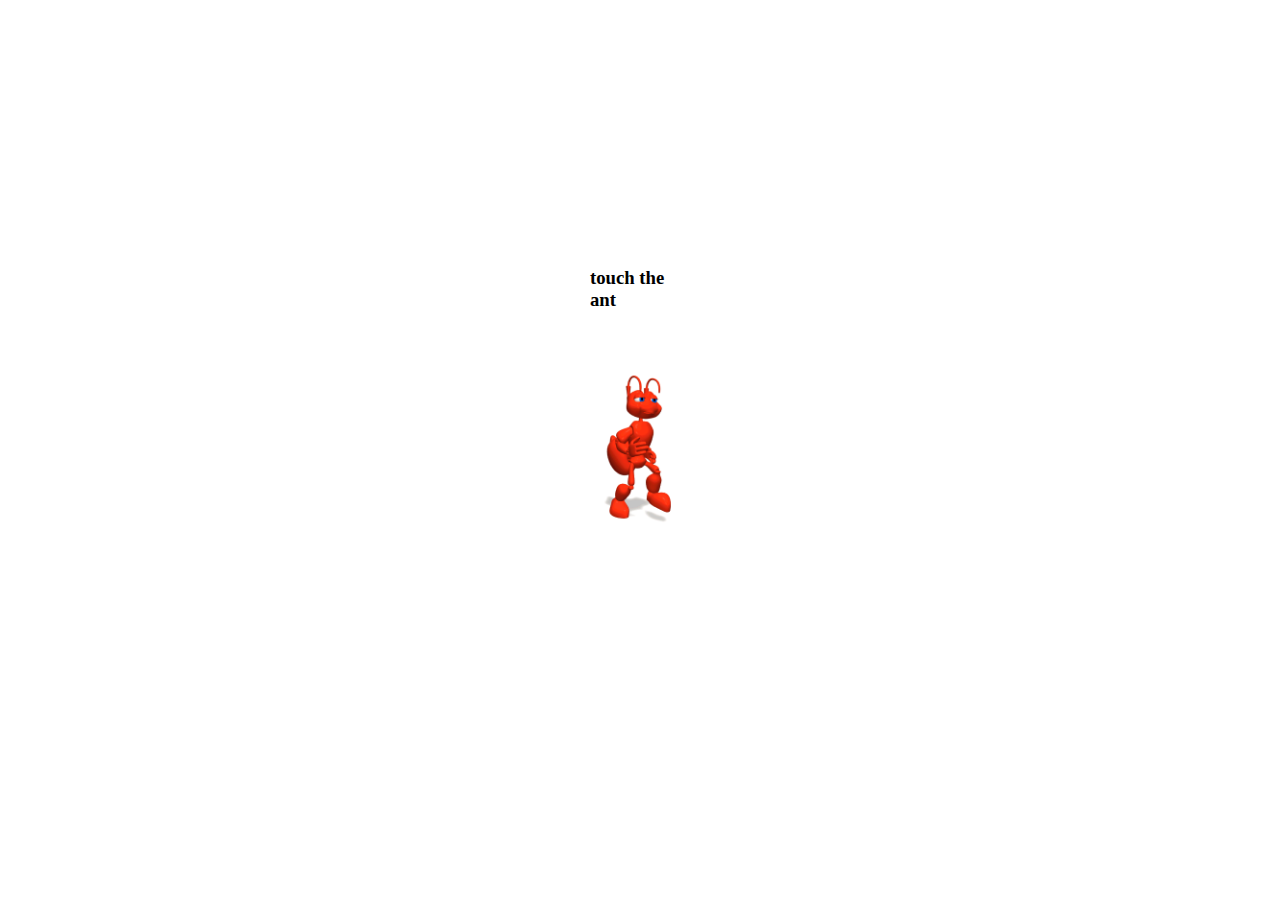
<file: index.html>
<!DOCTYPE html>
<html id="html">

<head>
    <title>Touch the ant</title>
    <link rel="icon" type="image/x-icon" href="images/favicon-chaos.png">
    <link rel="stylesheet" href="style.css">

    <meta name="viewport" content="width=device-width,initial-scale=1">

</head>

<body>
<img class="ant" src="images/antpow.gif" onmouseover="openIframe()" onmouseout="scrollDown()" onclick="openIframe();scrollDown();">
        <h3> touch the ant</h3>

        <script type="text/javascript" src="ant.js"></script>
        <script type="text/javascript" src="scroll.js"></script>





</body>

</html>
</file>
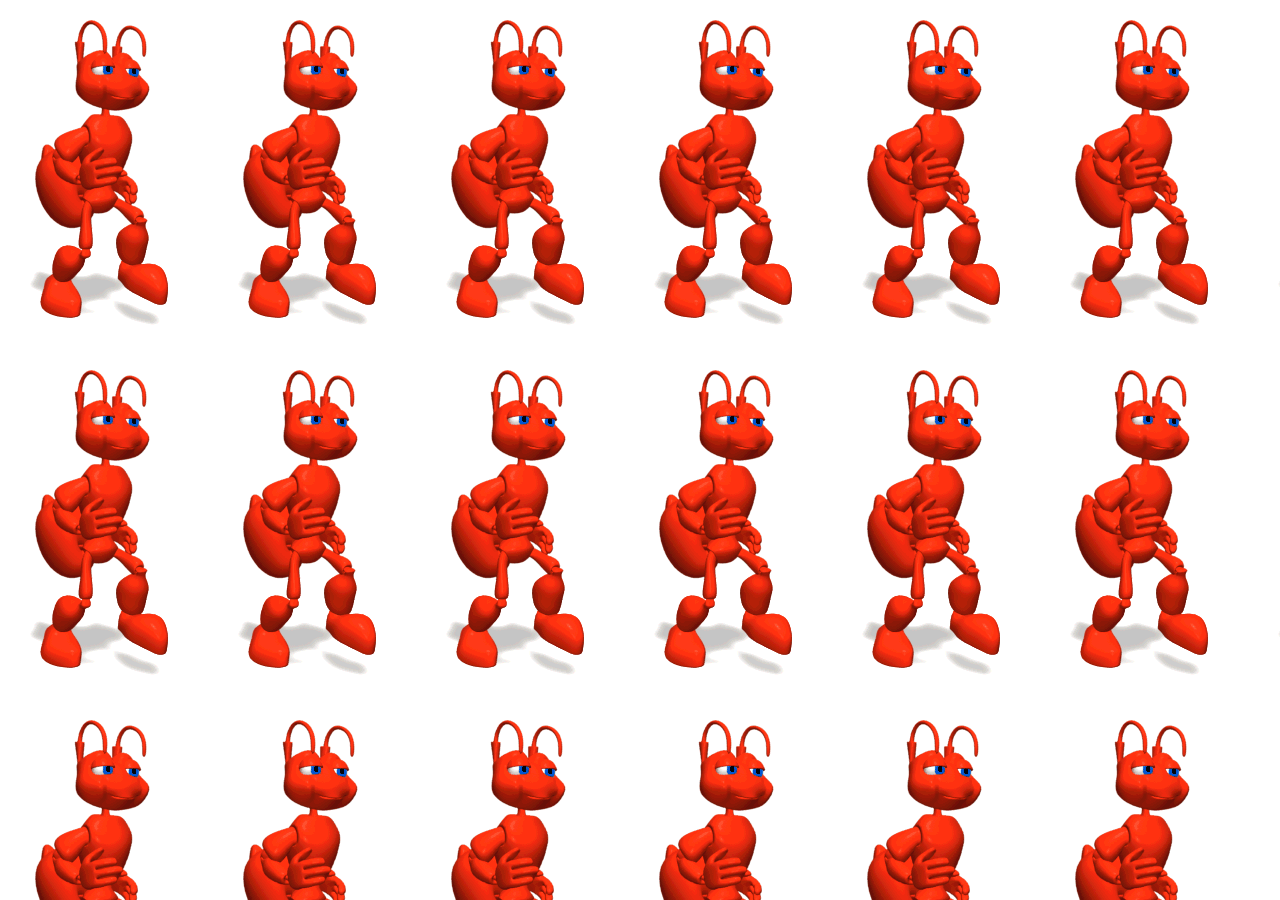
<file: ant.html>
<!DOCTYPE html>
<html id="html">

<head>
    <title>Touch the ant</title>
    <link rel="icon" type="image/x-icon" href="images/favicon-chaos.png">
    <link rel="stylesheet" href="style.css">




    <meta name="viewport" content="width=device-width,initial-scale=1">

</head><body style="background-image: url(images/antpow.gif)">

    <p style="max-width: 150px;"> </p>

<div class="bg"></div>
</body></html>
</file>
<file: style.css>
.ant {
    position: fixed;
    top: 50%;
    left: 50%;
    transform: translate(-50%, -50%);

    width: 100px;
    height: auto;

    z-index: 999;
}

h3{
        position: absolute;
    top: 30%;
  left: 50%;
  transform: translate(-50%, -50%);
    
width: 100px;
    height: auto;
    
    z-index: 999;
    
}
</file>
